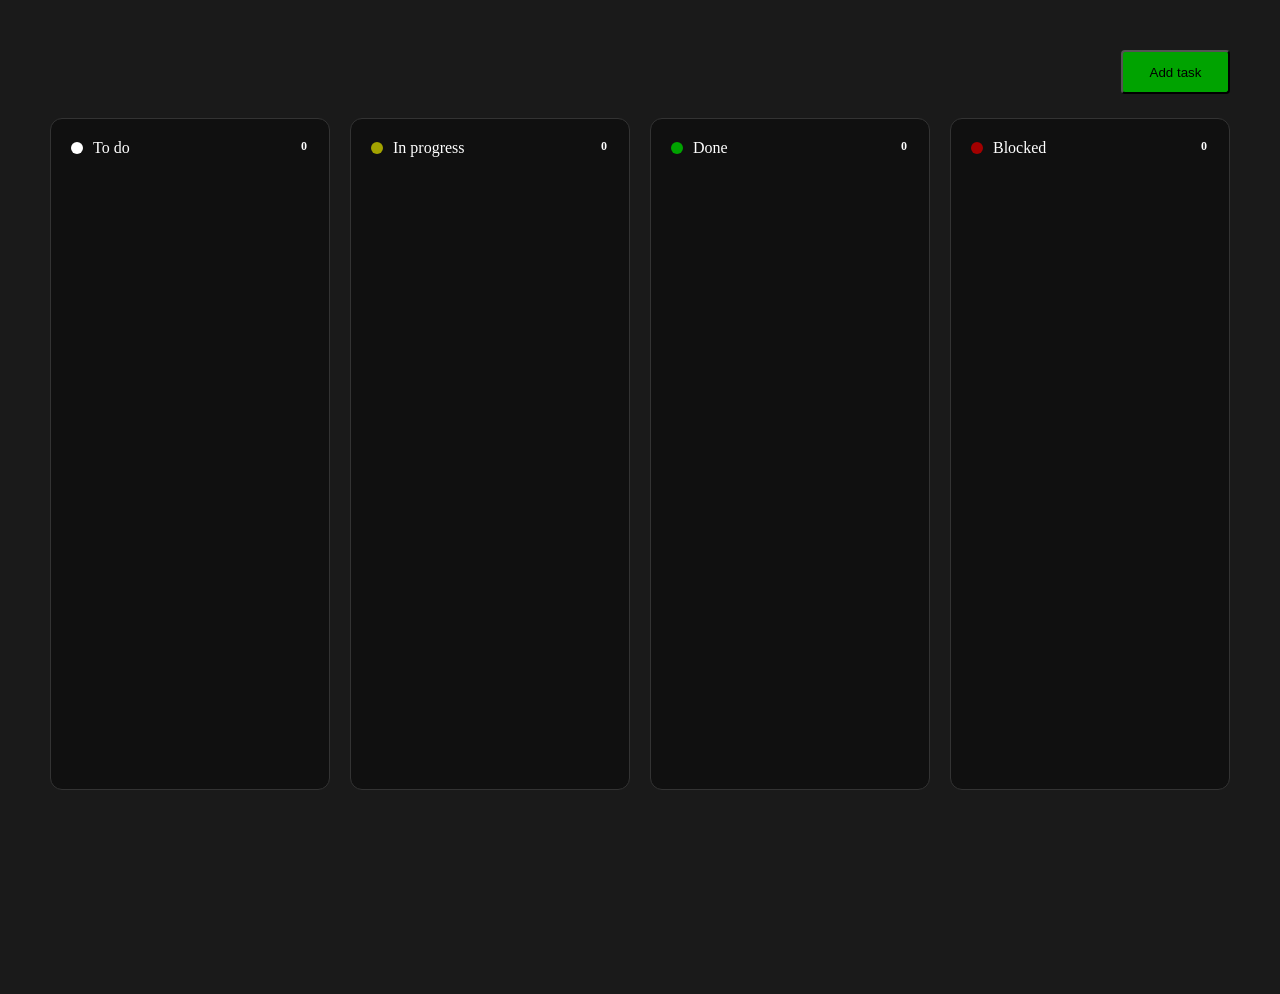
<file: index.html>
<!DOCTYPE html>
<html lang="en">
  <head>
    <meta charset="UTF-8" />
    <meta name="viewport" content="width=device-width, initial-scale=1.0" />
    <title>Document</title>
    <link rel="stylesheet" href="styles.css" />
    <link
      rel="stylesheet"
      href="https://cdnjs.cloudflare.com/ajax/libs/font-awesome/6.5.2/css/all.min.css"
      integrity="sha512-SnH5WK+bZxgPHs44uWIX+LLJAJ9/2PkPKZ5QiAj6Ta86w+fsb2TkcmfRyVX3pBnMFcV7oQPJkl9QevSCWr3W6A=="
      crossorigin="anonymous"
      referrerpolicy="no-referrer"
    />
  </head>
  <body>
    <div class="container">
      <div class="bbox">
        <div class="flex">
          <button class="addButton">Add task</button>
        </div>
      </div>
      <div class="grid__container">
        <div class="grid__item">
          <div class="title flex">
            <div class="title1 flex">
              <div style="background-color: white" class="bcircle"></div>
              <p>To do</p>
            </div>
            <h3 class="plusNumber">0</h3>
          </div>
          <div class="todo_board"></div>
        </div>

        <div class="grid__item">
          <div class="title flex">
            <div class="title1 flex">
              <div class="bcircle"></div>
              <p>In progress</p>
            </div>
            <h3 class="plusNumber">0</h3>
          </div>
          <div class="inprogress_board"></div>
        </div>
        <div class="grid__item">
          <div class="title flex">
            <div class="title1 flex">
              <div
                style="background-color: rgba(0, 163, 0, 1)"
                class="bcircle"
              ></div>
              <p>Done</p>
            </div>
            <h3 class="plusNumber">0</h3>
          </div>
          <div class="done_board"></div>
        </div>
        <div class="grid__item">
          <div class="title flex">
            <div class="title1 flex">
              <div
                style="background-color: rgba(163, 0, 0, 1)"
                class="bcircle"
              ></div>
              <p>Blocked</p>
            </div>
            <h3 class="plusNumber">0</h3>
          </div>
          <div class="blocked_board"></div>
        </div>
      </div>
    </div>
    <div id="edit_task">
      <div class="modal__content">
        <p>Enter task</p>
        <div>
          <input
            type=" text"
            class="task"
            id="edit_input"
            placeholder="Task name..."
          />
        </div>

        <div>
          <select class="task" id="edit_select">
            <option value="selectStatus" selected disabled>
              Select Status
            </option>
            <option value="todo">To do</option>
            <option value="inprogress">In progress</option>
            <option value="done">Done</option>
            <option value="block">Blocked</option>
          </select>
        </div>
        <button class="editButton">Edit task</button>
      </div>
    </div>

    <div class="model">
      <div class="modal__content">
        <p>Enter task</p>
        <div>
          <input
            type=" text"
            class="task"
            id="task1"
            placeholder="Task name..."
          />
        </div>

        <div>
          <select class="task" id="selectOption">
            <option value="selectStatus" selected disabled>
              Select Status
            </option>
            <option value="todo">To do</option>
            <option value="inprogress">In progress</option>
            <option value="done">Done</option>
            <option value="block">Blocked</option>
          </select>
        </div>
        <button class="submitButton">Submit</button>
      </div>
    </div>

    <script src="app.js"></script>
  </body>
</html>
</file>
<file: styles.css>
* {
  margin: 0;
  box-sizing: border-box;
  padding: 0;
}
body {
  background-color: #1a1a1a;
}

.container {
  width: 1280px;
  margin: 0 auto;
  z-index: -100;
}
.addButton {
  background-color: #00a300;
  width: 109px;
  height: 44px;

  margin-left: auto;
  margin-right: 50px;
  padding: 0px 20px;
  border-radius: 4px;
  justify-content: center;
}

.bbox {
  padding-top: 50px;
}
.addButton p {
  align-self: center;
}
.flex {
  display: flex;
}
.grid__container {
  display: grid;
  grid-template-columns: auto auto auto auto;
  column-gap: 20px;
  margin-left: 50px;
  margin-right: 50px;
  height: 100vh;
}
.grid__item {
  background-color: #101010;
  width: 280px;
  height: 672px;
  border: 1px solid #333333;
  border-radius: 12px;
  margin-top: 24px;
  padding: 20px;
}
.title {
  justify-content: space-between;
  margin-bottom: 20px;
}
.title1 {
  color: white;
  gap: 10px;
  align-items: center;
}
h3 {
  width: 8px;
  height: 15px;
  color: #999999;
  font-size: 12px;
  font-weight: 400px;
  line-height: 14.52px;
  font: inter;
  color: white;
}
.editInput {
  top: 0;
  left: 0;
  height: 25px;
  width: 25px;
  border-radius: 50%;
  background-color: #1a1a1a;
}
.circle {
  border: 1px solid #ffffff;
  border-radius: 100px;
  width: 12px;
  height: 12px;
}
.todo_task {
  background-color: #1a1a1a;
  padding: 12px;
  width: 240px;
  height: 54px;
  gap: 8px;
  margin-top: 10px;
  align-items: center;
  display: flex;
  border-radius: 12px;
  color: white;
}
.section2 p {
  color: #d9d9d9;
  font-size: 12px;
}
.fa-solid {
  gap: 8px;
}
.fa-trash-can {
  color: red;
  width: 12px;
  height: 12px;
  margin-left: 8px;
}
.fa-pen {
  color: #999999;
  width: 12px;
  height: 12px;
  margin-left: auto;
}
.bcircle {
  width: 12px;
  height: 12px;

  border-radius: 12.5px;
  background-color: #a3a300;
}

.model {
  display: none;
  position: fixed;
  z-index: 100;
  left: 0;
  right: 0;
  top: 0;
  bottom: 0;
  width: 100%;
  height: 100%;
  background-color: rgba(26, 26, 26, 0.7);
  color: white;
}
#edit_task {
  display: none;
  position: fixed;
  z-index: 100;
  left: 0;
  right: 0;
  top: 0;
  bottom: 0;
  width: 100%;
  height: 100%;
  background-color: rgba(26, 26, 26, 0.7);
  color: white;
}
.editButton {
  width: 290px;
  height: 44px;
  background-color: rgba(0, 163, 0, 1);
  color: white;
  padding: 20px;
  display: flex;
  justify-content: center;
  align-items: center;
  font-size: 16px;
  font-weight: 600px;
  margin-top: 100px;
  border-radius: 12px;
}
.editInput {
  border-radius: 100%;
  border: 1px solid red;
  width: 12px;
}
.modal__content {
  width: 370px;
  margin: 0 auto;
  display: flex;
  flex-direction: column;
  justify-content: center;
  align-items: center;
  height: 376px;
  background-color: rgba(30, 30, 30, 1);
  padding: 50px;
  margin-top: 228px;
  border-radius: 16px;
}
.modal__content p {
  font-weight: 700px;
  font-size: 24px;
  line-height: 29px;
  margin-bottom: 20px;
  width: 290px;
}
.task {
  font-weight: 400px;
  font-size: 16px;
  line-height: 19px;
  color: rgba(153, 153, 153, 1);
  width: 290px;
  height: 43px;
  border: 1px solid rgba(153, 153, 153, 1);
  border-radius: 4px;
  padding: 12px;
  margin-bottom: 17px;
  background-color: rgba(30, 30, 30, 1);
}
.submitButton {
  width: 290px;
  height: 44px;
  background-color: rgba(0, 163, 0, 1);
  color: white;
  padding: 20px;
  display: flex;
  justify-content: center;
  align-items: center;
  font-size: 16px;
  font-weight: 600px;
  margin-top: 100px;
  border-radius: 12px;
}
.show {
  display: block;
  color: white;
}
.ipen {
  margin-left: auto;
}
</file>
<file: loop.css>
* {
  margin: 0;
  box-sizing: border-box;
  padding: 0;
}
body {
  background-color: #1a1a1a;
}

.container {
  width: 1280px;
  margin: 0 auto;
  z-index: -100;
}
.addButton {
  background-color: #00a300;
  width: 109px;
  height: 44px;

  margin-left: auto;
  margin-right: 50px;
  padding: 0px 20px;
  border-radius: 4px;
  justify-content: center;
}

.bbox {
  padding-top: 50px;
}
.addButton p {
  align-self: center;
}
.flex {
  display: flex;
}
.grid__container {
  display: grid;
  grid-template-columns: auto auto auto auto;
  column-gap: 20px;
  margin-left: 50px;
  margin-right: 50px;
  height: 100vh;
}
.grid__item {
  background-color: #101010;
  width: 280px;
  height: 672px;
  border: 1px solid #333333;
  border-radius: 12px;
  margin-top: 24px;
  padding: 20px;
}
.title {
  justify-content: space-between;
  margin-bottom: 20px;
}
.title1 {
  color: white;
  gap: 10px;
  align-items: center;
}
h3 {
  width: 8px;
  height: 15px;
  color: #999999;
  font-size: 12px;
  font-weight: 400px;
  line-height: 14.52px;
  font: inter;
  color: white;
}
.editInput {
  top: 0;
  left: 0;
  height: 25px;
  width: 25px;
  border-radius: 50%;
  background-color: #1a1a1a;
}
.circle {
  border: 1px solid #ffffff;
  border-radius: 100px;
  width: 12px;
  height: 12px;
}
.todo_task {
  background-color: #1a1a1a;
  padding: 12px;
  width: 240px;
  height: 54px;
  gap: 8px;
  margin-top: 10px;
  align-items: center;
  display: flex;
  border-radius: 12px;
  color: white;
}
.section2 p {
  color: #d9d9d9;
  font-size: 12px;
}
.fa-solid {
  gap: 8px;
}
.fa-trash-can {
  color: red;
  width: 12px;
  height: 12px;
  margin-left: 8px;
}
.fa-pen {
  color: #999999;
  width: 12px;
  height: 12px;
  margin-left: auto;
}
.bcircle {
  width: 12px;
  height: 12px;

  border-radius: 12.5px;
  background-color: #a3a300;
}

.model {
  display: none;
  position: fixed;
  z-index: 100;
  left: 0;
  right: 0;
  top: 0;
  bottom: 0;
  width: 100%;
  height: 100%;
  background-color: rgba(26, 26, 26, 0.7);
  color: white;
}
#edit_task {
  display: none;
  position: fixed;
  z-index: 100;
  left: 0;
  right: 0;
  top: 0;
  bottom: 0;
  width: 100%;
  height: 100%;
  background-color: rgba(26, 26, 26, 0.7);
  color: white;
}
.editButton {
  width: 290px;
  height: 44px;
  background-color: rgba(0, 163, 0, 1);
  color: white;
  padding: 20px;
  display: flex;
  justify-content: center;
  align-items: center;
  font-size: 16px;
  font-weight: 600px;
  margin-top: 100px;
  border-radius: 12px;
}
.editInput {
  border-radius: 100%;
  border: 1px solid red;
  width: 12px;
}
.modal__content {
  width: 370px;
  margin: 0 auto;
  display: flex;
  flex-direction: column;
  justify-content: center;
  align-items: center;
  height: 376px;
  background-color: rgba(30, 30, 30, 1);
  padding: 50px;
  margin-top: 228px;
  border-radius: 16px;
}
.modal__content p {
  font-weight: 700px;
  font-size: 24px;
  line-height: 29px;
  margin-bottom: 20px;
  width: 290px;
}
.task {
  font-weight: 400px;
  font-size: 16px;
  line-height: 19px;
  color: rgba(153, 153, 153, 1);
  width: 290px;
  height: 43px;
  border: 1px solid rgba(153, 153, 153, 1);
  border-radius: 4px;
  padding: 12px;
  margin-bottom: 17px;
  background-color: rgba(30, 30, 30, 1);
}
.submitButton {
  width: 290px;
  height: 44px;
  background-color: rgba(0, 163, 0, 1);
  color: white;
  padding: 20px;
  display: flex;
  justify-content: center;
  align-items: center;
  font-size: 16px;
  font-weight: 600px;
  margin-top: 100px;
  border-radius: 12px;
}
.show {
  display: block;
  color: white;
}
.ipen {
  margin-left: auto;
}
</file>
